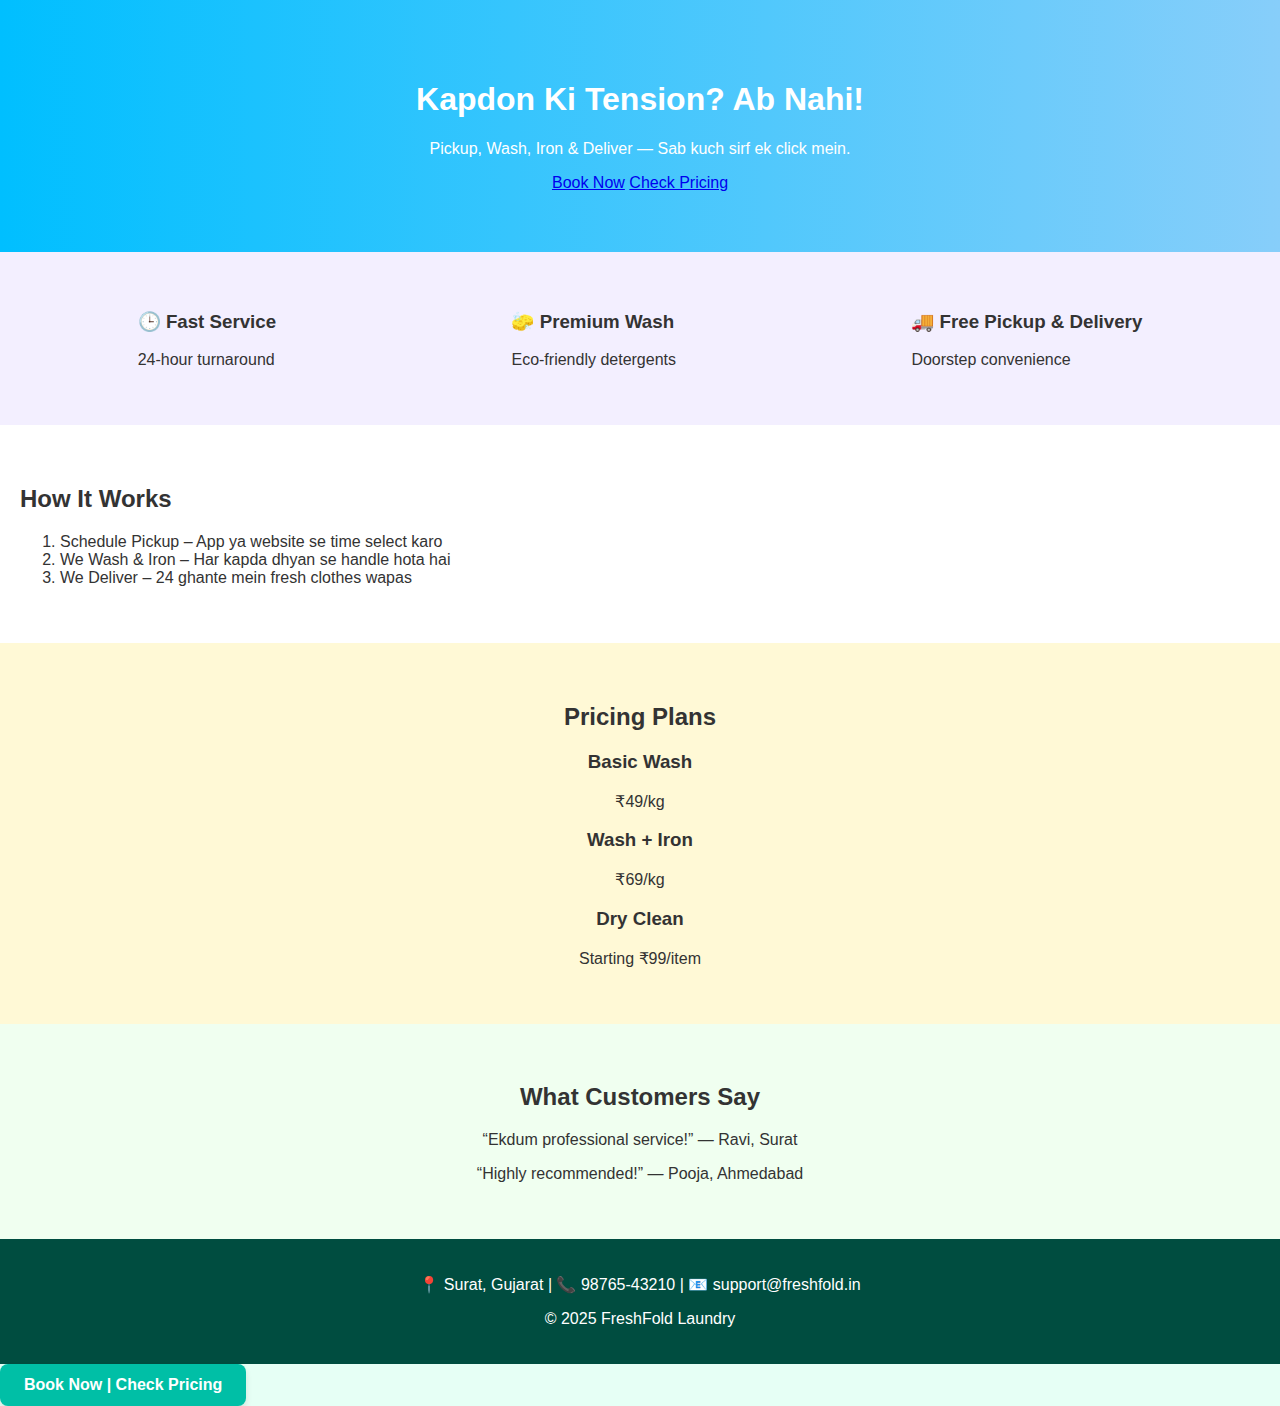
<file: index32.html>
<!DOCTYPE html>
<html lang="en">
<head>
  <meta charset="UTF-8">
  <meta name="viewport" content="width=device-width, initial-scale=1.0">
  <title>FreshFold Laundry</title>
  <link rel="stylesheet" href="style21.css"> <!-- External CSS -->
</head>
<body>

  <!-- Hero Section -->
  <section class="hero">
    <h1>Kapdon Ki Tension? Ab Nahi!</h1>
    <p>Pickup, Wash, Iron & Deliver — Sab kuch sirf ek click mein.</p>
    <div class="cta-buttons">
      <a href="#pricing" class="btn-primary">Book Now</a>
      <a href="#pricing" class="btn-secondary">Check Pricing</a>
    </div>
  </section>

  <!-- Features Section -->
  <section class="features">
    <div class="feature-box">
      <h3>🕒 Fast Service</h3>
      <p>24-hour turnaround</p>
    </div>
    <div class="feature-box">
      <h3>🧽 Premium Wash</h3>
      <p>Eco-friendly detergents</p>
    </div>
    <div class="feature-box">
      <h3>🚚 Free Pickup & Delivery</h3>
      <p>Doorstep convenience</p>
    </div>
  </section>

  <!-- How It Works -->
  <section class="how-it-works">
    <h2>How It Works</h2>
    <ol>
      <li>Schedule Pickup – App ya website se time select karo</li>
      <li>We Wash & Iron – Har kapda dhyan se handle hota hai</li>
      <li>We Deliver – 24 ghante mein fresh clothes wapas</li>
    </ol>
  </section>

  <!-- Pricing Section -->
  <section id="pricing" class="pricing">
    <h2>Pricing Plans</h2>
    <div class="price-card">
      <h3>Basic Wash</h3>
      <p>₹49/kg</p>
    </div>
    <div class="price-card">
      <h3>Wash + Iron</h3>
      <p>₹69/kg</p>
    </div>
    <div class="price-card">
      <h3>Dry Clean</h3>
      <p>Starting ₹99/item</p>
    </div>
  </section>

  <!-- Testimonials -->
  <section class="testimonials">
    <h2>What Customers Say</h2>
    <blockquote>“Ekdum professional service!” — Ravi, Surat</blockquote>
    <blockquote>“Highly recommended!” — Pooja, Ahmedabad</blockquote>
  </section>

  <!-- Footer -->
  <footer>
    <p>📍 Surat, Gujarat | 📞 98765-43210 | 📧 support@freshfold.in</p>
    <p>© 2025 FreshFold Laundry</p>
  </footer>

  <a href="#pricing" class="book-now-btn">Book Now | Check Pricing</a>

</body>
</html>
</file>
<file: style21.css>
body {
  background-color: #E6FFF5;
  color: #333;
  font-family: 'Segoe UI', sans-serif;
  margin: 0;
  padding: 0;
}

/* Hero Section */
.hero {
  background: linear-gradient(to right, #00BFFF, #87CEFA);
  color: white;
  text-align: center;
  padding: 60px 20px;
}

/* Features Section */
.features {
  background-color: #F3EFFF;
  display: flex;
  justify-content: space-around;
  padding: 40px 20px;
}

/* How It Works */
.how-it-works {
  background-color: #FFFFFF;
  padding: 40px 20px;
}

/* Pricing Section */
.pricing {
  background-color: #FFF9D6;
  padding: 40px 20px;
  text-align: center;
}

/* Testimonials */
.testimonials {
  background-color: #F0FFF0;
  padding: 40px 20px;
  text-align: center;
}

/* Footer */
footer {
  background-color: #004D40;
  color: white;
  text-align: center;
  padding: 20px;
}

.book-now-btn {
  display: inline-block;
  background-color: #00BFA6; /* Fresh aqua tone */
  color: white;
  padding: 12px 24px;
  font-size: 16px;
  font-weight: bold;
  border: none;
  border-radius: 8px;
  text-decoration: none;
  box-shadow: 0 4px 6px rgba(0, 0, 0, 0.1);
  transition: background-color 0.3s ease, transform 0.2s ease;
}

.book-now-btn:hover {
  background-color: #009e8c;
  transform: scale(1.05);
}
</file>
